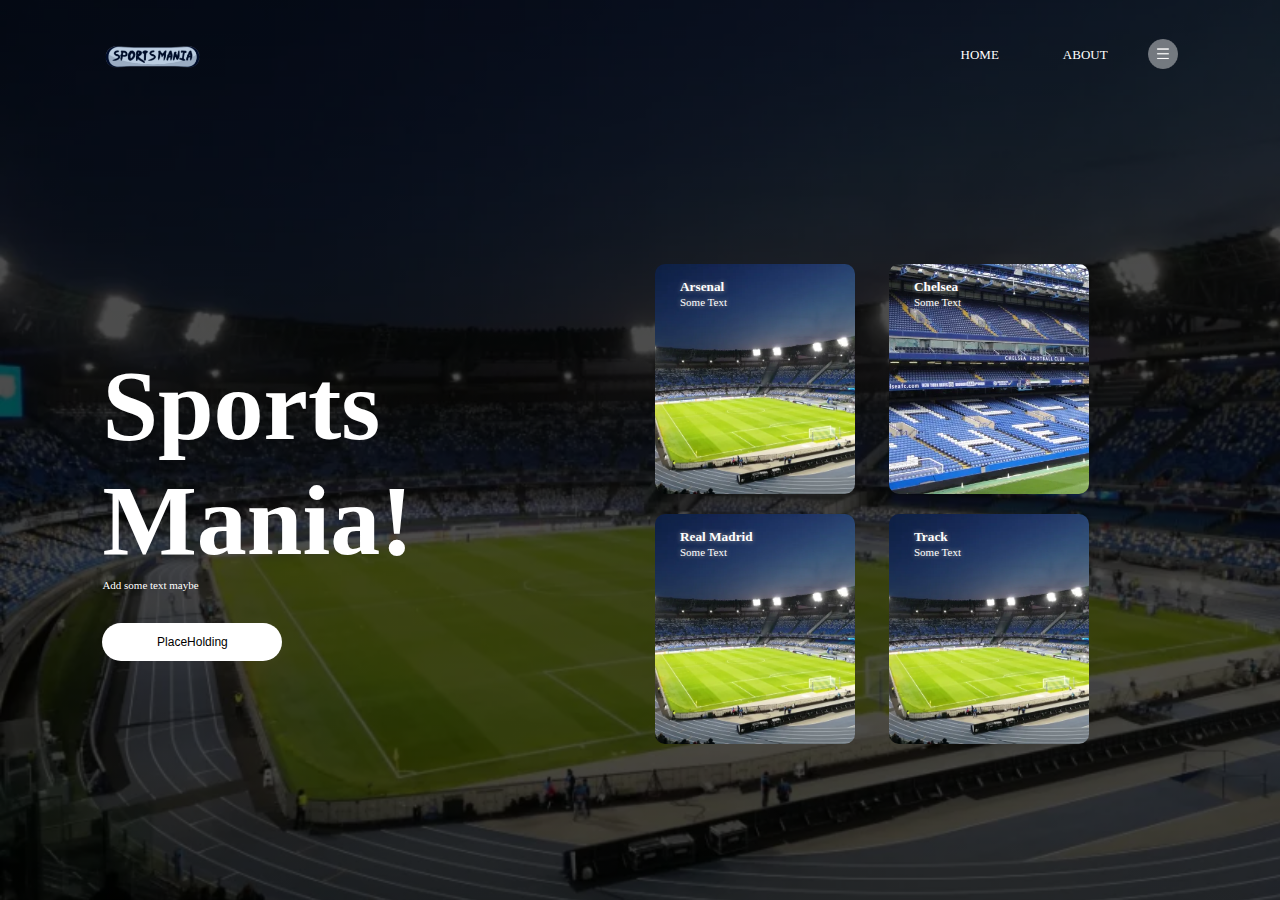
<file: index.html>
<!DOCTYPE html>
<html lang="en">

<head>
    <meta name="viewport" content="width=device-width, initial-scale=1.0">
    <title>Home</title>
    <link rel="stylesheet" href="styles/index.css">
    <link href="https://fonts.googleapis.com/css2?family=Roboto:wght@400;700&display=swap" rel="stylesheet">
</head>
<body>
    <div class="container">
        <div class="navbar">
            <img src="Logo.png" class="logo">
            <nav>
                <ul>
                    <li><a href="">HOME</a></li>
                    <li><a href="">ABOUT</a></li>
                </ul>
            </nav>
            <img src="menu.png" class = "menu-icon">
        </div>

        <div class="row">
            <div class="col">
                <h1>Sports Mania!</h1>
                <p>Add some text maybe</p>
                <button type = "button">PlaceHolding</button> 
            </div>
            <div class="col">
                <div class="card card1" onclick='window.location.href="./Ahaan.html"'>
                    <h5>Arsenal</h5>
                    <p>Some Text</p>

                </div>
                <div class="card card2 " onclick='window.location.href="./Chelsea.html"'>
                    <h5>Chelsea</h5>
                    <p>Some Text</p>
                </div>
                <div class="card card3" onclick='window.location.href="./AdamHTMLFile.html"'>
                    <h5>Real Madrid</h5>
                    <p>Some Text</p>
                </div>
                <div class="card card4" onclick='window.location.href="./AlisaHTMLfile.html"'>
                    <h5>Track</h5>
                    <p>Some Text</p>
                </div>

            </div>
        </div>
    </div>

</body>
</file>
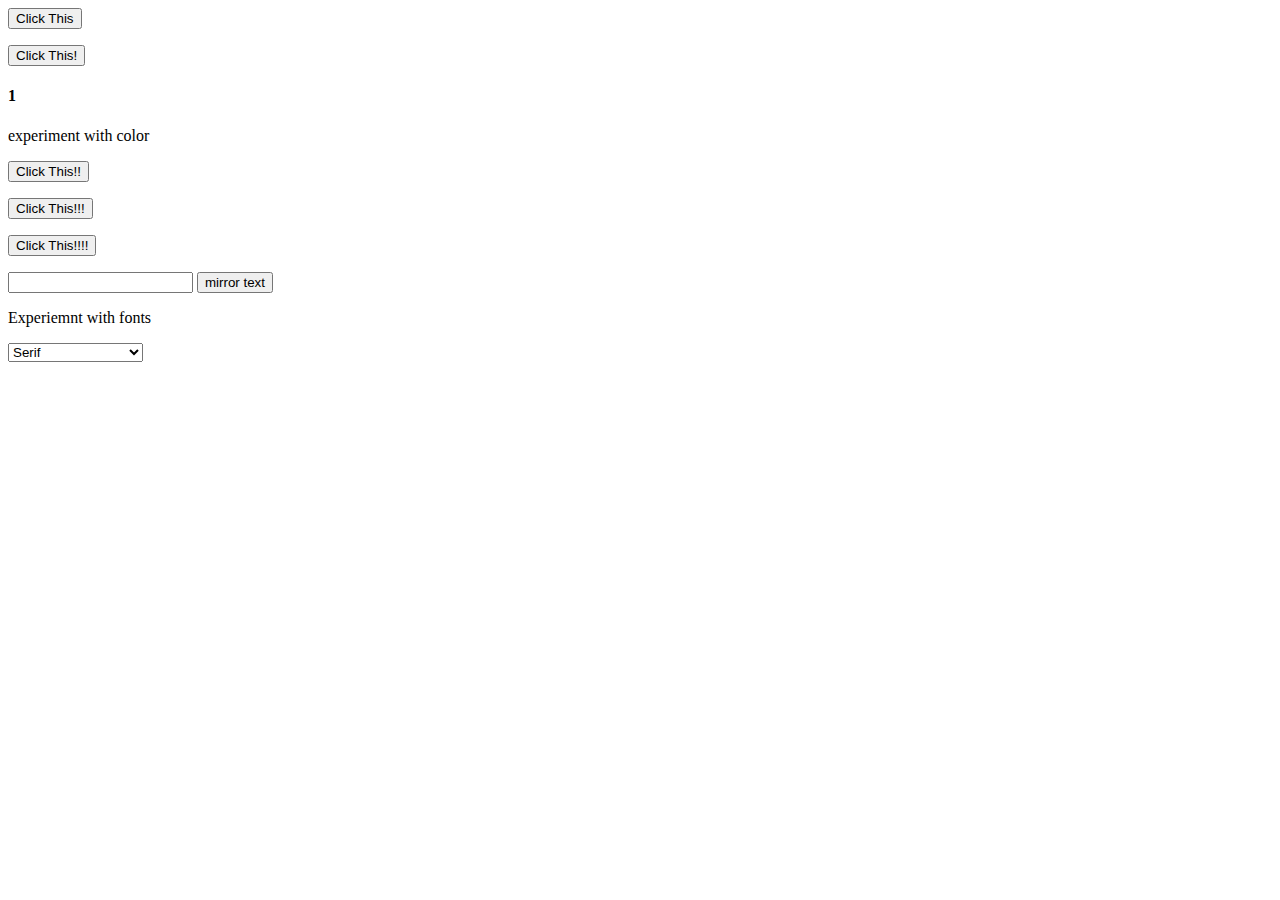
<file: adam-js-exercise.html>
<!DOCTYPE html>
<html>
  <body>
    <script type ="text/javascript" src="./adam.js"></script>
    
  <button id="firstbutton">Click This</button>
  <ul id="list"></ul>

  <button id="secondbutton">Click This!</button>
  <h4 id="head">1</h4>

  <p id="color">experiment with color</p>

  <button id = "black">Click This!!</button>
  <p>
    
  </p>
  <button id = "white">Click This!!!</button>
  <p></p>
  <button id = "blue">Click This!!!!</button>
  <p></p>

  <input type="text" id="input">
  <button id = "mirror">mirror text</button>
  <p></p>
  <div id = "output"></div>

  <p id = "words" > Experiemnt with fonts
  </p>
  <select id = "fonts">
    <option value = "Serif">Serif</option>
    <option value = "Arial">Arial</option>
    <option value = "Times New Roman">Times New Roman</option>
  </select>
    </body>
</html>
</file>
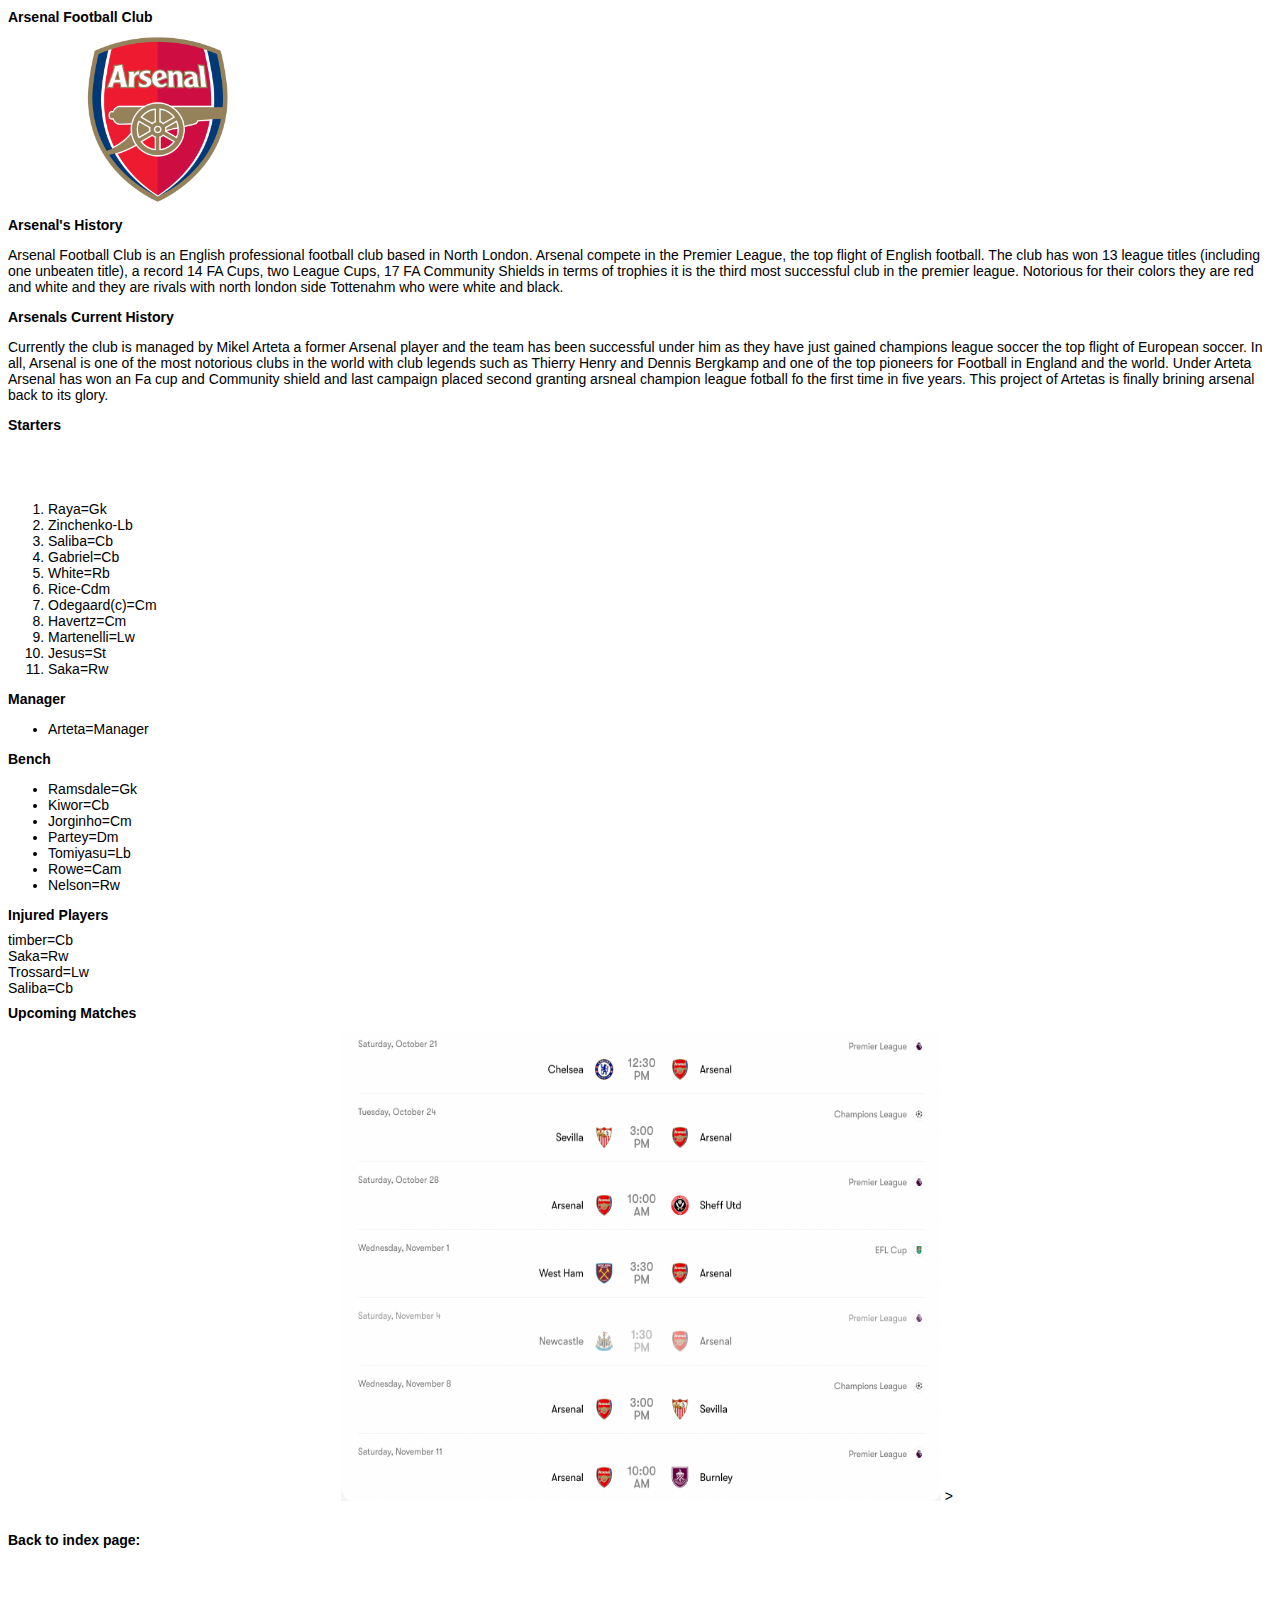
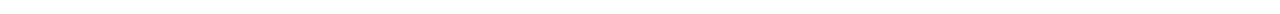
<file: Ahaan.html>
<!DOCTYPE html>
<html>

<head>
    <link rel = "team stylesheet" href = "styles/team.css" />
    <h1>Arsenal Football Club</h1>
    
</head>
 
<body>

    <img src="Arsenal-Logo.html.jpg" alt="Arsenal Logo" width="300" height="170">

    <h1>Arsenal's History</h1>



    <p>
        Arsenal Football Club is an English professional football club based in North London.
        Arsenal compete in the Premier League, the top flight of English football.
        The club has won 13 league titles (including one unbeaten title), a record 14 FA Cups, two League Cups, 17 FA
        Community Shields in terms of trophies it is the third most successful club in the premier league.
        Notorious for their colors they are red and white and they are rivals with north london side Tottenahm who were
        white and black.

    <h1>Arsenals Current History</h1>

    <p>
        Currently the club is managed by Mikel Arteta a former Arsenal player and the team has been successful under him
        as they have just gained champions league soccer the top flight of European soccer.
        In all, Arsenal is one of the most notorious clubs in the world with club legends such as Thierry Henry and
        Dennis Bergkamp and one of the top pioneers for Football in England and the world.
        Under Arteta Arsenal has won an Fa cup and Community shield and last campaign placed second granting arsneal
        champion league fotball fo the first time in five years.
        This project of Artetas is finally brining arsenal back to its glory.



    <h1>Starters</h1>

    <a href="https://www.fotmob.com/teams/9825/squad/arsenal">Visit fotmob.com/teams/9825/squad/arsenal</a>

    <ol>

        <li>Raya=Gk</li>
        <li>Zinchenko-Lb</li>
        <li>Saliba=Cb</li>
        <li>Gabriel=Cb</li>
        <li>White=Rb</li>
        <li>Rice-Cdm</li>
        <li>Odegaard(c)=Cm</li>
        <li>Havertz=Cm</li>
        <li>Martenelli=Lw</li>
        <li>Jesus=St</li>
        <li>Saka=Rw</li>

    </ol>

    <h1>Manager</h1>

    <ul>

        <li>Arteta=Manager</li>

    </ul>


    <h1>Bench</h1>

    <ul>

        <li>Ramsdale=Gk</li>
        <li>Kiwor=Cb</li>
        <li>Jorginho=Cm</li>
        <li>Partey=Dm</li>
        <li>Tomiyasu=Lb</li>
        <li>Rowe=Cam</li>
        <li>Nelson=Rw</li>

    </ul>

    <h1>Injured Players</h1>

    <li>timber=Cb</li>
    <li>Saka=Rw</li>
    <li>Trossard=Lw</li>
    <li>Saliba=Cb</li>

    </h1>


    <h1>Upcoming Matches</h1>

    <a href="https://www.fotmob.com/teams/9825/fixtures/arsenal">Visit fotmob.com/teams/9825/fixtures/arsenal</a>


    <img src="Arsenal_Fixtures.html.jpg" alt=" Arsenal Fixtures" width="600" height="470"> >

    <h3> Back to index page: </h3>
    <a href="./index.html"> Index</a>

</body>

</html>
</file>
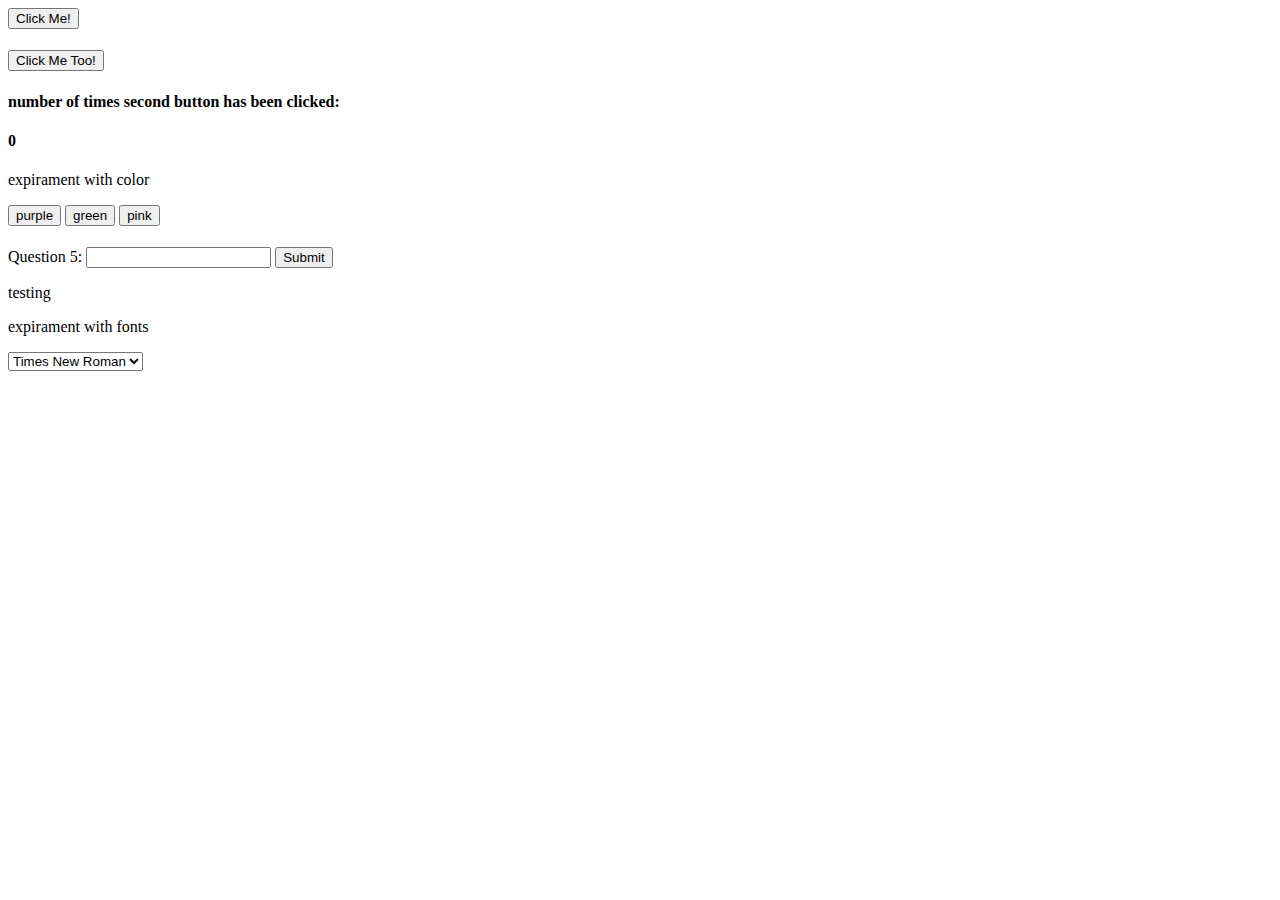
<file: Alisa-js-exercises.html>
<!DOCTYPE html>
<html>
<head>
  <script src = "alisa-js-exercise.js" defer> </script>

</head>
<body>
    <!-- question 2 button:-->
    <button type = "button" id = "b1"> Click Me!</button>
    <div id = "div1"> 
    </div>
    <!-- question 3 button: -->
    <h4>

    </h4>
    <button type = "button" id = "b2"> Click Me Too! </button>
    <h4> number of times second button has been clicked: </h4>
    <h4 id = "changing">
        0
    </h4>
    <!-- question 4 paragraphs % buttons: -->
    <p id = colorP>
        expirament with color 
    </p>
    <button type = "button" id = "colorPurple"> purple</button>
    <button type = "button" id = "colorGreen"> green </button>
    <button type = "button" id = "colorPink"> pink </button>

    <!-- question 5 text box & button-->
    
    
    <h4></h4>
    <label for="tbox"> Question 5:</label>
    <input type= "text" id="tbox" name="Question5:">
    <button type = "button" id = "submit"> Submit</button>
    <p id = "outp">
        testing

    </p>
    
    <!-- question 6 textbox & drop menu-->
    <p id = "fontsP">
        expirament with fonts
    </p>
    
    <!--<label for="fonts">Choose a font:</label> -->
    <select id="font" onchange="changeFontStyle (this);"> 
        <option value="Times New Roman" 
            selected ="selected"> 
            Times New Roman 
        </option> 
        <option value="Courier New"> Courir New</option> 
        <option value="cursive">cUrSiVe</option> 
    </select>
    
</body>
</html>
</file>
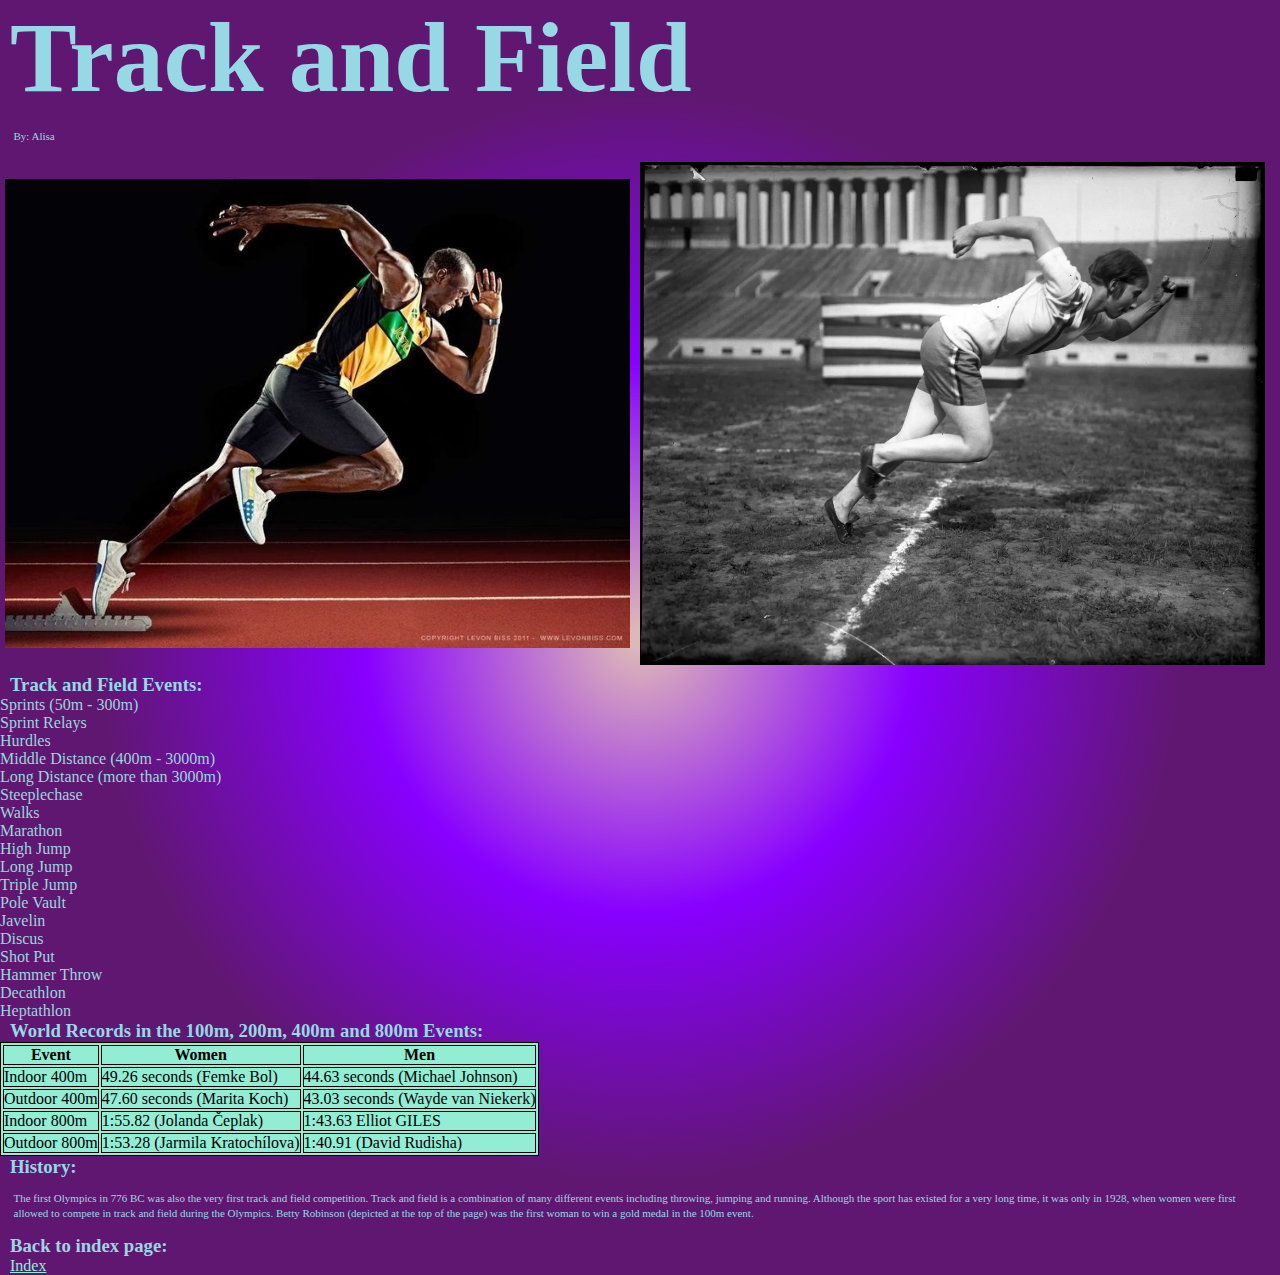
<file: AlisaHTMLfile.html>
<!DOCTYPE html>
<html>
<head>
  <title> About Track </title>
  <link rel = "team stylesheet" href = "styles/index.css" />
  <link rel = "team stylesheet" href = "styles/alisa.css" />

</head>
<body>
    <h1> Track and Field</h1>
    <p> By: Alisa </p>
        
    <div class="row">
      <div class="column">
        <img src="UsaineBolt.jpg" style = "width: 100%" alt="TrackImage">
      </div>
      <div class="column">
        <img src="Betty.jpg" style = "width: 100%" alt="Betty Robinson">
      </div>
    </div>

    <h3> Track and Field Events:</h3>
    <ul>
        <li>Sprints (50m - 300m) </li>
        <li>Sprint Relays</li>
        <li> Hurdles </li>
        <li> Middle Distance (400m - 3000m)</li>
        <li>Long Distance (more than 3000m) </li>
        <li> Steeplechase</li>
        <li> Walks </li>
        <li> Marathon </li>
        <li> High Jump </li>
        <li> Long Jump </li>
        <li> Triple Jump</li>
        <li> Pole Vault </li>
        <li> Javelin </li>
        <li> Discus </li>
        <li> Shot Put </li>
        <li> Hammer Throw </li>
        <li> Decathlon </li>
        <li> Heptathlon </li>
      </ul>
      <h3> World Records in the 100m, 200m, 400m and 800m Events:</h3>
      <table>
        <tr>
            <th>Event</th>
            <th>Women</th>
            <th>Men</th> 
        </tr>
        <tr>
            <td> Indoor 400m </td>
            <td> 49.26 seconds (Femke Bol)</td> 
            <td> 44.63 seconds (Michael Johnson)</td>
        </tr>
        <tr>
            <td> Outdoor 400m </td>
            <td> 47.60 seconds (Marita Koch)</td>
            <td> 43.03 seconds (Wayde van Niekerk)</td>
        </tr>
        <tr>
            <td> Indoor 800m </td>
            <td> 1:55.82 (Jolanda Čeplak) </td>
            <td> 1:43.63	Elliot GILES </td>
        </tr>
        <tr>
            <td> Outdoor 800m </td>
            <td> 1:53.28 (Jarmila Kratochílova) </td>
            <td> 1:40.91 (David Rudisha)</td>
            
        </tr>
      </table>

    <h3> History: </h3>
      <p> The first Olympics in 776 BC was also the very first track and field competition. Track and field is a combination of many different events including throwing, jumping and running.


        Although the sport has existed for a very long time, it was only in 1928, when women were first allowed to compete in track and field during the Olympics. Betty Robinson (depicted at the top of the page) was the first woman to win a gold medal in the 100m event. 
      </p> 
    <h3> Back to index page: </h3>
    <a href="./index.html"> Index</a>


    
</body>
</html>
</file>
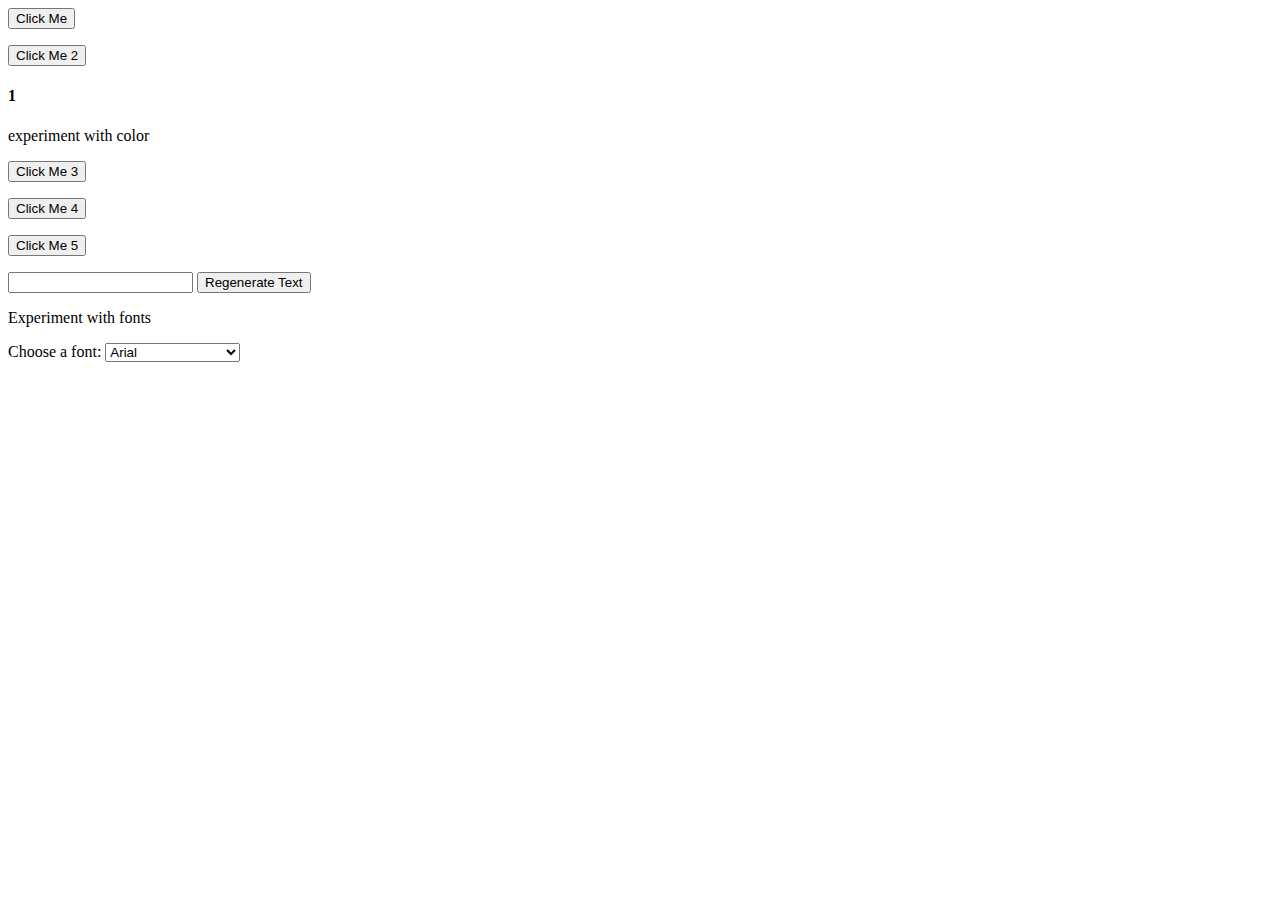
<file: antwone-js-exercise.html>
<!DOCTYPE html>
<html>

<body>

  <script type="text/javascript" src="./antwone.js"></script>

  <button id="button1">Click Me</button>
  <ul id="list"></ul>

  <button id="button2">Click Me 2</button>
  <h4 id="head">1</h4>

  <p id="color">experiment with color</p>

  <button id = "redtext">Click Me 3</button>
  <p></p>
  <button id = "bluetext">Click Me 4</button>
  <p></p>
  <button id = "greentext">Click Me 5</button>
  <p></p>
  <input type="text" id="entry">
  <button id = "regenerate">Regenerate Text</button>
  <p></p>
  <div id = "output"></div>

  
  <p id="Paragraph">Experiment with fonts</p>
    <label for="fontSelector">Choose a font:</label>
    <select id="fontSelector">
        <option value="Arial">Arial</option>
        <option value="Times New Roman">Times New Roman</option>
        <option value="Courier New">Courier New</option>
    </select> 

</body>

</html>
</file>
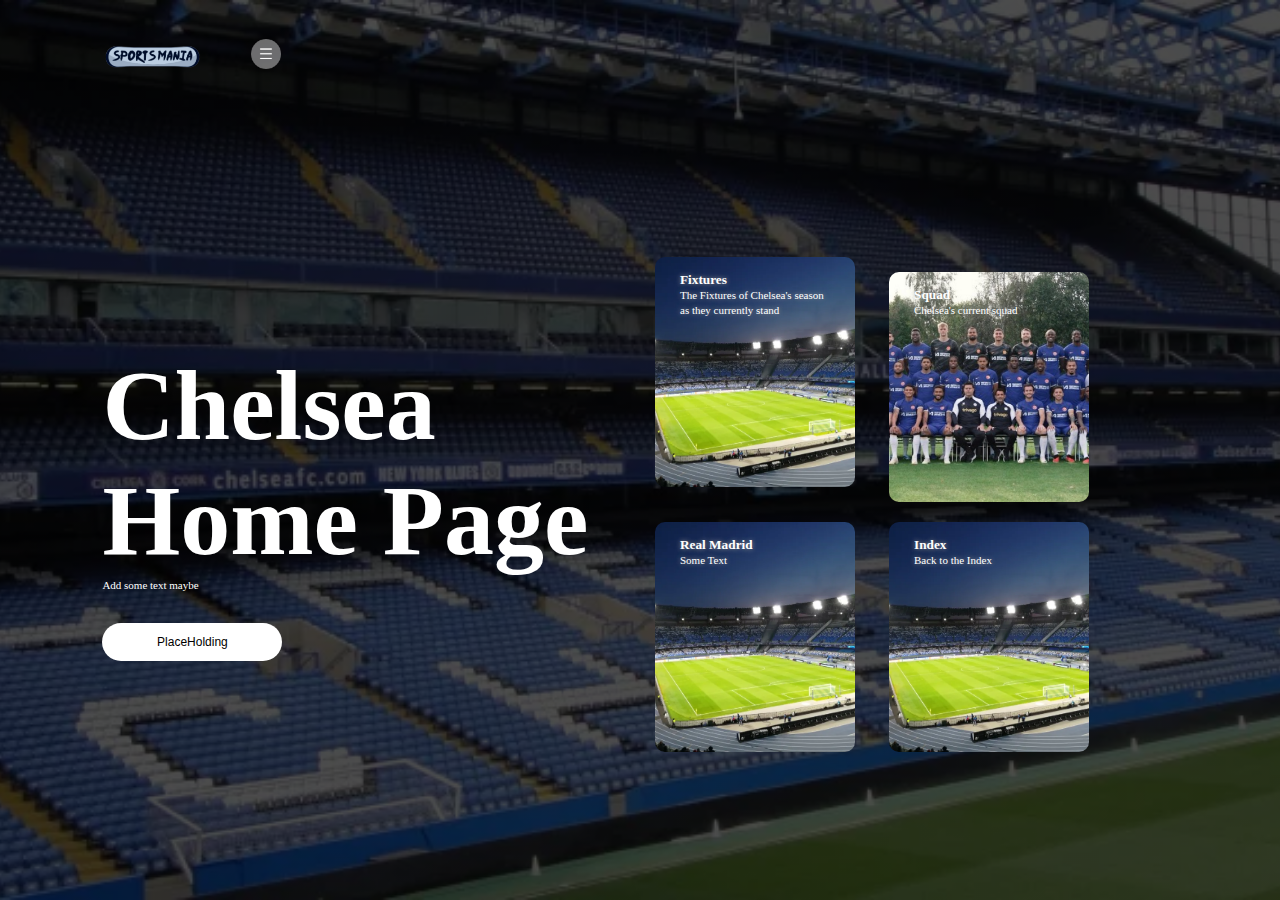
<file: Chelsea.html>
<!DOCTYPE html>
<html lang="en">

<head>
    <meta name="viewport" content="width=device-width, initial-scale=1.0">
    <title>Home</title>
    <link rel="stylesheet" href="styles/antwone.css">
    <link href="https://fonts.googleapis.com/css2?family=Roboto:wght@400;700&display=swap" rel="stylesheet">
</head>
<body>
    <div class="container">
        <div class="navbar">
            <img src="Logo.png" class="logo">
            <img src="menu.png" class = "menu-icon">
        </div>

        <div class="row">
            <div class="col">
                <h1>Chelsea Home Page</h1>
                <p>Add some text maybe</p>
                <button type = "button">PlaceHolding</button> 
            </div>
            <div class="col">
                <div class="card card1" onclick='window.location.href="./matches.html"'>
                    <h5>Fixtures</h5>
                    <p>The Fixtures of Chelsea's season as they currently stand</p>

                </div>
                <div class="card card2 " onclick='window.location.href="./squad.html"'>
                    <h5>Squad</h5>
                    <p>Chelsea's current squad</p>
                </div>
                <div class="card card3" onclick='window.location.href="./.html"'>
                    <h5>Real Madrid</h5>
                    <p>Some Text</p>
                </div>
                <div class="card card4" onclick='window.location.href="index.html"'>
                    <h5>Index</h5>
                    <p>Back to the Index</p>
                </div>

            </div>
        </div>
    </div>

</body>
</file>
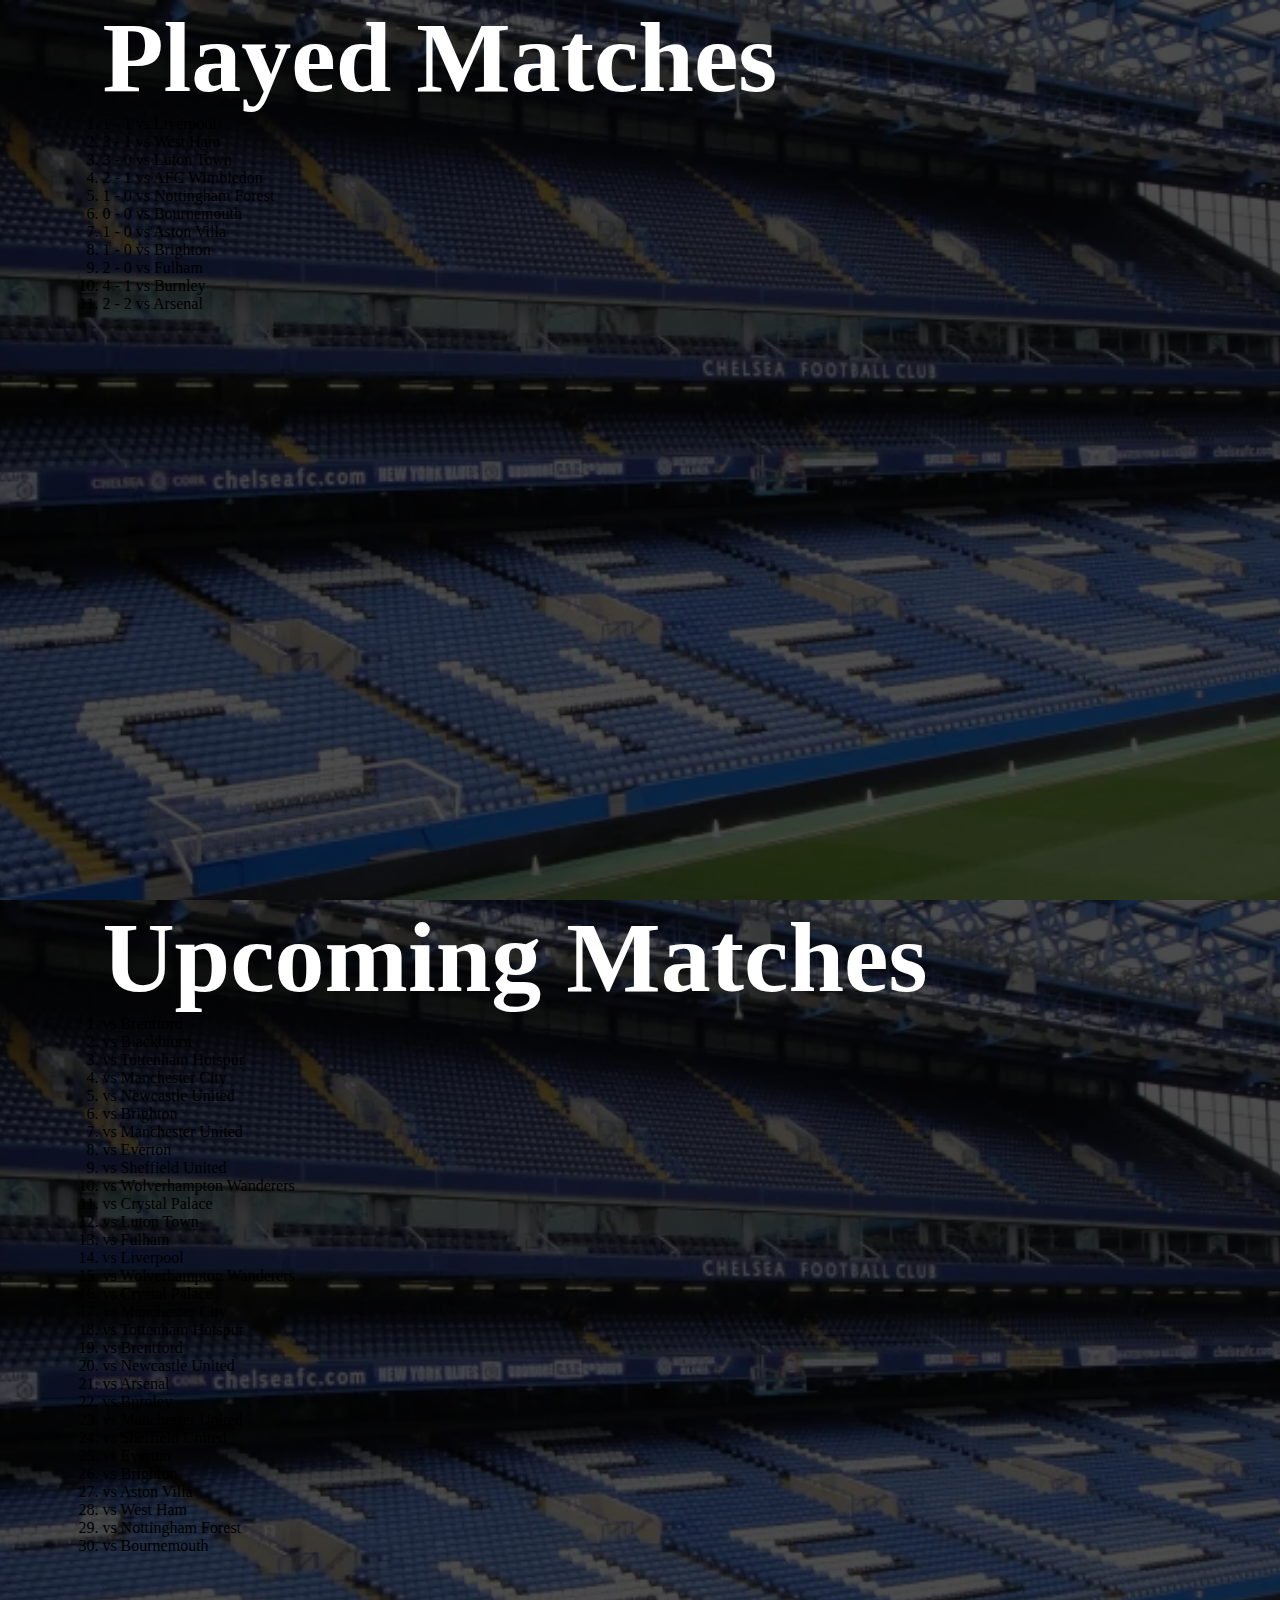
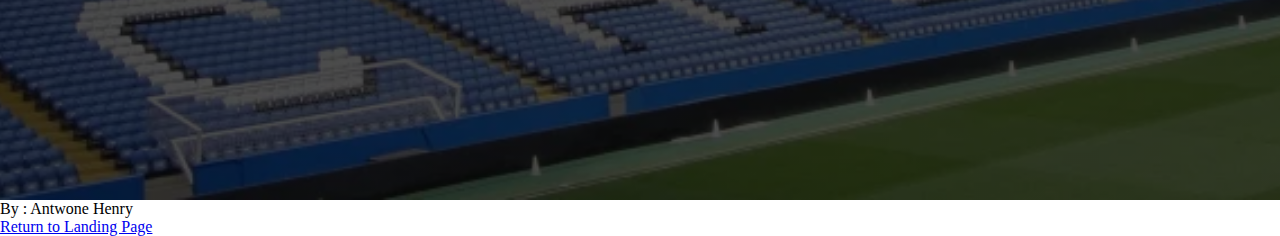
<file: matches.html>
<!DOCTYPE html>
<html>

<head>
    <link rel="stylesheet" href="styles/antwone.css">
    <title>Chelsea F.C.</title>
</head>

<style>
    
head{
    background-image: none;
}
body{
    margin: 0;
}
.container{
    width: 100%;
    margin: 0 auto;
}
.played{
    background-color: rgb(41,62,70);
}
li{
    margin: 0;
}

</style>

<body>
    <title>Fixtures</title>

    <div class="container played">
        <h1>Played Matches</h1>
        <ol>
            <li> 1 - 1 vs Liverpool </li>
            <li> 3 - 1 vs West Ham </li>
            <li> 3 - 0 vs Luton Town</li>
            <li> 2 - 1 vs AFC Wimbledon </li>
            <li> 1 - 0 vs Nottingham Forest </li>
            <li> 0 - 0 vs Bournemouth </li>
            <li> 1 - 0 vs Aston Villa </li>
            <li> 1 - 0 vs Brighton </li>
            <li> 2 - 0 vs Fulham </li>
            <li> 4 - 1 vs Burnley </li>
            <li> 2 - 2 vs Arsenal</li>

        </ol>
    </div>

    <div class="container">
        <h1>Upcoming Matches</h1>
        <ol>
            <li> vs Brentford </li>
            <li> vs Blackbiurn </li>
            <li> vs Tottenham Hotspur </li>
            <li> vs Manchester City </li>
            <li> vs Newcastle United </li>
            <li> vs Brighton </li>
            <li> vs Manchester United </li>
            <li> vs Everton </li>
            <li> vs Sheffield United </li>
            <li> vs Wolverhampton Wanderers </li>
            <li> vs Crystal Palace </li>
            <li> vs Luton Town </li>
            <li> vs Fulham </li>
            <li> vs Liverpool </li>
            <li> vs Wolverhampton Wanderers </li>
            <li> vs Crystal Palace </li>
            <li> vs Manchester City </li>
            <li> vs Tottenham Hotspur </li>
            <li> vs Brentford </li>
            <li> vs Newcastle United </li>
            <li> vs Arsenal </li>
            <li> vs Burnley </li>
            <li> vs Manchester United </li>
            <li> vs Sheffield United </li>
            <li> vs Everton </li>
            <li> vs Brighton </li>
            <li> vs Aston Villa </li>
            <li> vs West Ham </li>
            <li> vs Nottingham Forest </li>
            <li> vs Bournemouth </li>
        </ol>
    </div>




    <footer>By : Antwone Henry</footer>

    <a href=./index.html class="button">Return to Landing Page</a>
</body>

</html>
</file>
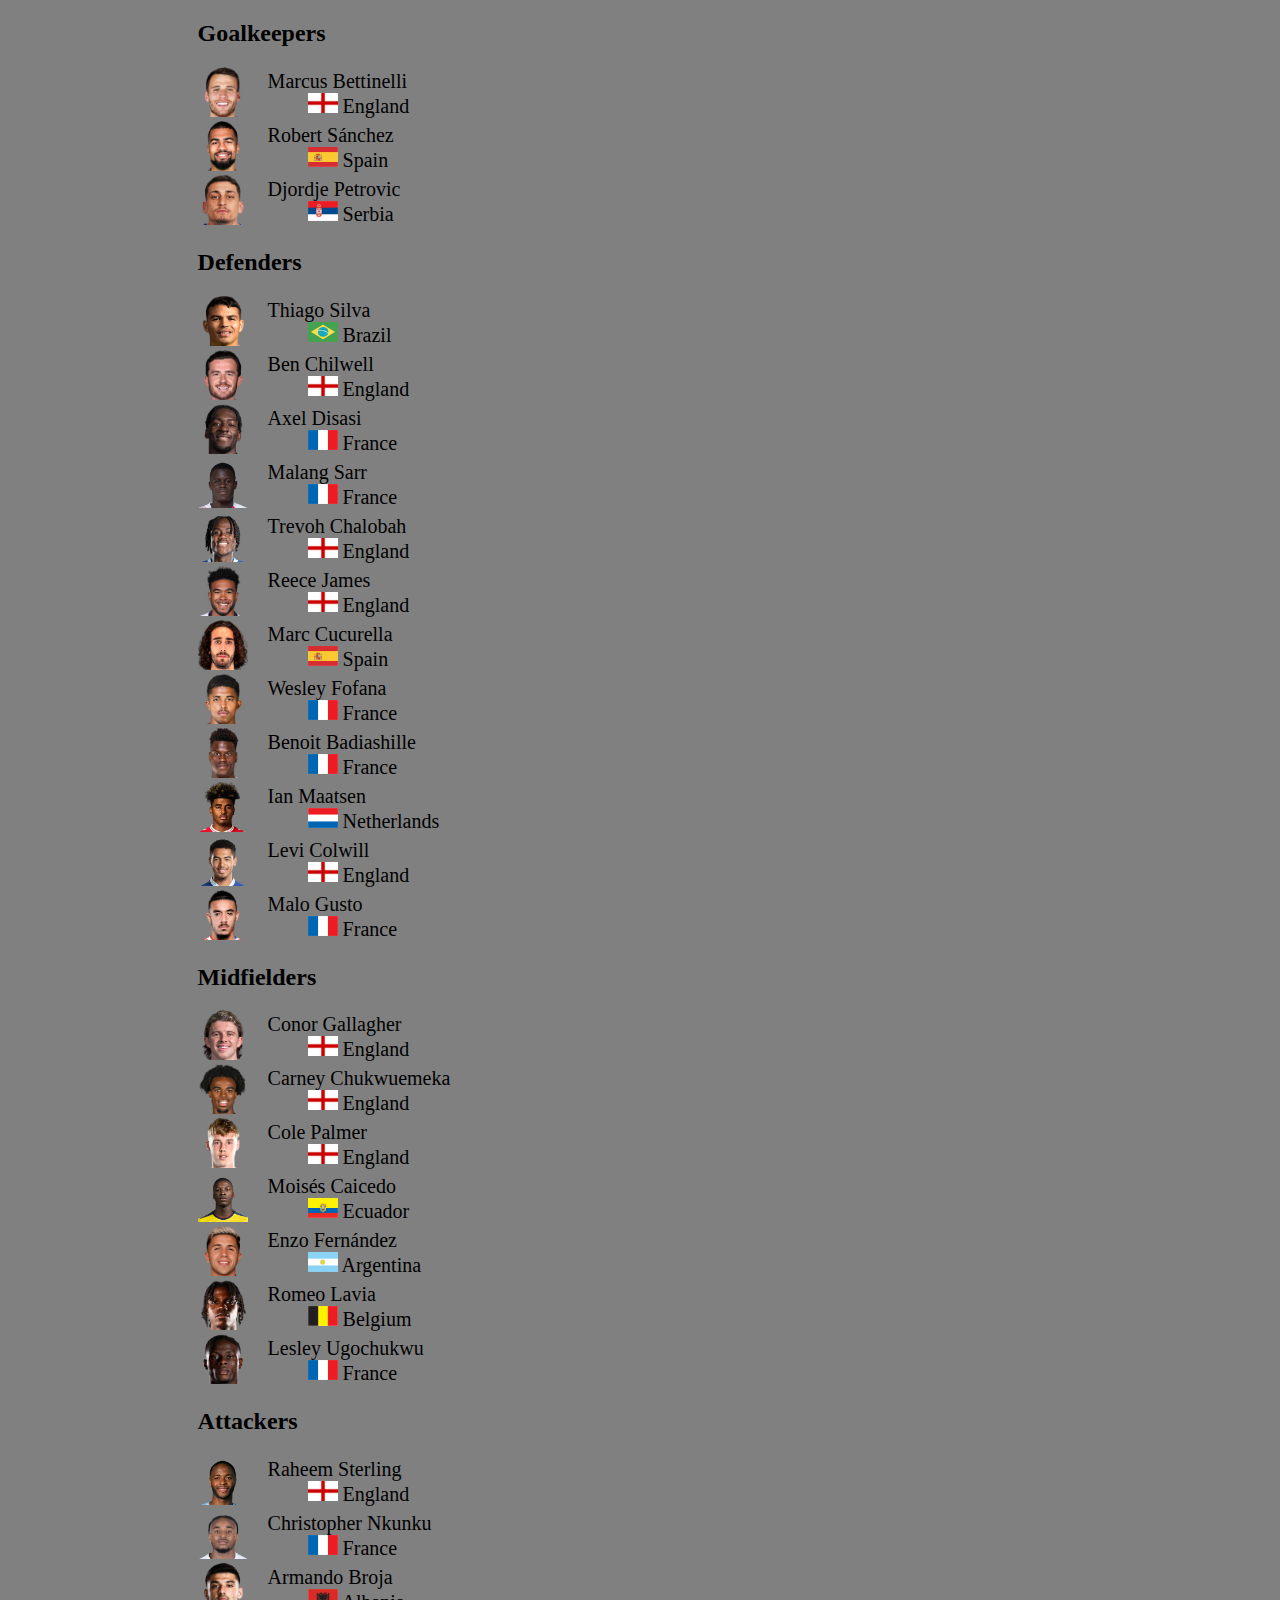
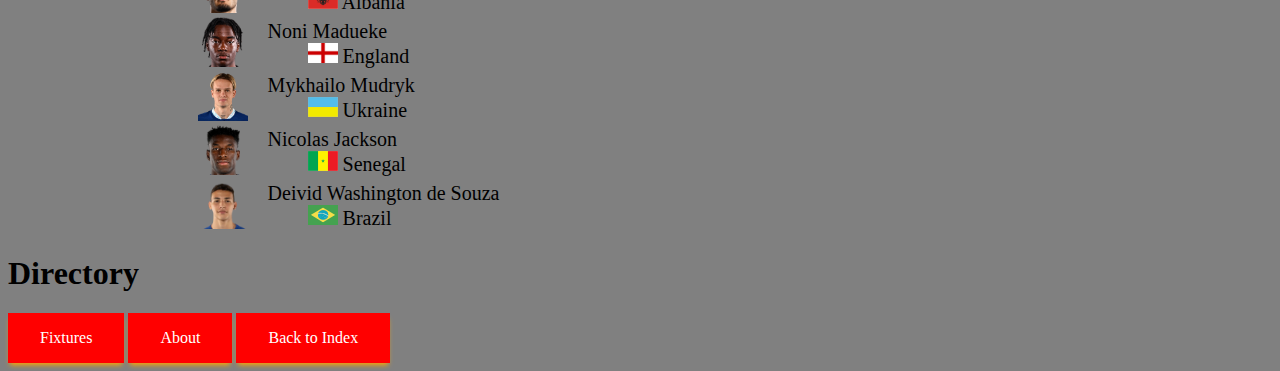
<file: squad.html>
<!DOCTYPE html>
<html>

<head>
    
    <title>Chelsea F.C.</title>
</head>

<style>
    .head{
        background-color: grey
    }
    .container {
        display: flex;
        align-items: center;
        justify-content: left;
       
    }

    .section {
        width: 70%;
        margin: 0% auto;
    }

    img {
        max-width: 100%;
        max-height: 100%;
    }

    .text {
        font-size: 20px;
        padding-left: 20px;
    }

    body {
        background-color: grey;
    }
    .button{
    display: inline-block;
    padding: 1em 2em;
    text-decoration: none;
    transition: ease-in-out 250ms;
    background: red;
    box-shadow: 0px 4px 5px -2px orange;
    color: white;

}
.button:hover{
   transform: translateY(-10px);
}
</style>

<!-- Code above taken and modified from https://codedamn.com/news/frontend/how-to-put-image-and-text-side-by-side-in-html -->
<!--     
 Later on I want to have atleast the Chelsea symbol flip using some form of 3D implementation
 Will probably place the logo on a square background and 3D transform the box

-->

<body>


    <div class="section section1">
        <h2>Goalkeepers</h2>

        <dl>
            <div class="container">
                <div class="image">
                    <img src="Player Images/Bettinelli.png" alt="Failed" width="50" height="50">
                </div>
                <div class="text">
                    <dt> Marcus Bettinelli </dt>
                    <dd><img src = "Flags/tn_eng-flag.gif" width="30" height="20"> England</dd>
                </div>
            </div>

            <div class="container">
                <div class="image">
                    <img src="Player Images/Sánchez.png" alt="Failed" width="50" height="50">
                </div>
                <div class="text">
                    <dt>Robert Sánchez</dt>
                    <dd><img src = "Flags/tn_sp-flag.gif" width="30" height="20"> Spain</dd>
                </div>
            </div>

            <div class="container">
                <div class="image">
                    <img src="Player Images/Petrovic.png" alt="Failed" width="50" height="50">
                </div>
                <div class="text">
                    <dt>Djordje Petrovic</dt>
                    <dd><img src = "Flags/tn_ri-flag.gif" width="30" height="20"> Serbia</dd>
                </div>
            </div>
    </div>

    </dl>

    <div class="section section3">
        <h2>Defenders</h2>


        <dl>
            <div class="container">
                <div class="image">
                    <img src="Player Images/Silva.png" alt="Failed" width="50" height="50">
                </div>
                <div class="text">
                    <dt>Thiago Silva</dt>
                    <dd><img src = "Flags/tn_br-flag.gif" width="30" height="20"> Brazil</dd>
                </div>
            </div>
            <div class="container">
                <div class="image">
                    <img src="Player Images/Chilwell.png" alt="Failed" width="50" height="50">
                </div>
                <div class="text">
                    <dt>Ben Chilwell</dt>
                    <dd><img src = "Flags/tn_eng-flag.gif" width="30" height="20"> England</dd>
                </div>
            </div>
            <div class="container">
                <div class="image">
                    <img src="Player Images/Disasi.png" alt="Failed" width="50" height="50">
                </div>
                <div class="text">
                    <dt>Axel Disasi</dt>
                    <dd><img src = "Flags/tn_fr-flag.gif" width="30" height="20"> France</dd>
                </div>
            </div>
            <div class="container">
                <div class="image">
                    <img src="Player Images/Sarr.png" alt="Failed" width="50" height="50">
                </div>
                <div class="text">
                    <dt>Malang Sarr</dt>
                    <dd><img src = "Flags/tn_fr-flag.gif" width="30" height="20"> France</dd>
                </div>
            </div>
            <div class="container">
                <div class="image">
                    <img src="Player Images/Chalobah.png" alt="Failed" width="50" height="50">
                </div>
                <div class="text">
                    <dt>Trevoh Chalobah</dt>
                    <dd><img src = "Flags/tn_eng-flag.gif" width="30" height="20"> England</dd>
                </div>
            </div>
            <div class="container">
                <div class="image">
                    <img src="Player Images/James.png" alt="Failed" width="50" height="50">
                </div>
                <div class="text">
                    <dt>Reece James </dt>
                    <dd><img src = "Flags/tn_eng-flag.gif" width="30" height="20"> England</dd>
                </div>
            </div>
            <div class="container">
                <div class="image">
                    <img src="Player Images/Marc.png" alt="Failed" width="50" height="50">
                </div>
                <div class="text">
                    <dt>Marc Cucurella </dt>
                    <dd><img src = "Flags/tn_sp-flag.gif" width="30" height="20"> Spain</dd>
                </div>
            </div>
            <div class="container">
                <div class="image">
                    <img src="Player Images/Fofana.webp" alt="Failed" width="50" height="50">
                </div>
                <div class="text">
                    <dt>Wesley Fofana</dt>
                    <dd><img src = "Flags/tn_fr-flag.gif" width="30" height="20"> France</dd>
                </div>
            </div>
            <div class="container">
                <div class="image">
                    <img src="Player Images/Badiashille.png" alt="Failed" width="50" height="50">
                </div>
                <div class="text">
                    <dt>Benoit Badiashille</dt>
                    <dd><img src = "Flags/tn_fr-flag.gif" width="30" height="20"> France</dd>
                </div>
            </div>
            <div class="container">
                <div class="image">
                    <img src="Player Images/Maatsen.png" alt="Failed" width="50" height="50">
                </div>
                <div class="text">
                    <dt>Ian Maatsen </dt>
                    <dd><img src = "Flags/tn_nl-flag.gif" width="30" height="20"> Netherlands</dd>
                </div>
            </div>
            <div class="container">
                <div class="image">
                    <img src="Player Images/Colwill.png" alt="Failed" width="50" height="50">
                </div>
                <div class="text">
                    <dt>Levi Colwill </dt>
                    <dd><img src = "Flags/tn_eng-flag.gif" width="30" height="20"> England</dd>
                </div>
            </div>
            <div class="container">
                <div class="image">
                    <img src="Player Images/Gusto.png" alt="Failed" width="50" height="50">
                </div>
                <div class="text">
                    <dt>Malo Gusto</dt>
                    <dd><img src = "Flags/tn_fr-flag.gif" width="30" height="20"> France</dd>
                </div>
            </div>
    </div>
    </dl>


    <div class="section section2">
        <h2>Midfielders</h2>

        <dl>
            <div class="container">
                <div class="image">
                    <img src="Player Images/Conor.png" alt="Failed" width="50" height="50">
                </div>
                <div class="text">
                    <dt>Conor Gallagher</dt>
                    <dd><img src = "Flags/tn_eng-flag.gif" width="30" height="20"> England</dd>
                </div>
            </div>
            <div class="container">
                <div class="image">
                    <img src="Player Images/Carney.png" alt="Failed" width="50" height="50">
                </div>
                <div class="text">
                    <dt>Carney Chukwuemeka</dt>
                    <dd><img src = "Flags/tn_eng-flag.gif" width="30" height="20"> England</dd>
                </div>
            </div>
            <div class="container">
                <div class="image">
                    <img src="Player Images/Palmer.png" alt="Failed" width="50" height="50">
                </div>
                <div class="text">
                    <dt>Cole Palmer</dt>
                    <dd><img src = "Flags/tn_eng-flag.gif" width="30" height="20"> England</dd>
                </div>
            </div>
            <div class="container">
                <div class="image">
                    <img src="Player Images/Caicedo.png" alt="Failed" width="50" height="50">
                </div>
                <div class="text">
                    <dt>Moisés Caicedo</dt>
                    <dd><img src = "Flags/tn_ec-flag.gif" width="30" height="20"> Ecuador</dd>
                </div>
            </div>
            <div class="container">
                <div class="image">
                    <img src="Player Images/Enzo.png" alt="Failed" width="50" height="50">
                </div>
                <div class="text">
                    <dt>Enzo Fernández </dt>
                    <dd><img src = "Flags/tn_ar-flag.gif" width="30" height="20"> Argentina</dd>
                </div>
            </div>
            <div class="container">
                <div class="image">
                    <img src="Player Images/Lavia.png" alt="Failed" width="50" height="50">
                </div>
                <div class="text">
                    <dt>Romeo Lavia </dt>
                    <dd><img src = "Flags/tn_be-flag.gif" width="30" height="20"> Belgium</dd>
                </div>
            </div>
            <div class="container">
                <div class="image">
                    <img src="Player Images/Lesley.png" alt="Failed" width="50" height="50">
                </div>
                <div class="text">
                    <dt>Lesley Ugochukwu </dt>
                    <dd><img src = "Flags/tn_fr-flag.gif" width="30" height="20"> France</dd>
                </div>
            </div>
    </div>
    </dl>




    <div class="section section4">
        <h2>Attackers</h2>
        <dl>
            <div class="container">
                <div class="image">
                    <img src="Player Images/Sterling.webp" alt="Failed" width="50" height="50">
                </div>
                <div class="text">
                    <dt>Raheem Sterling</dt>
                    <dd><img src = "Flags/tn_eng-flag.gif" width="30" height="20"> England</dd>
                </div>
            </div>
            <div class="container">
                <div class="image">
                    <img src="Player Images/Nkunku.png" alt="Failed" width="50" height="50">
                </div>
                <div class="text">
                    <dt>Christopher Nkunku</dt>
                    <dd><img src = "Flags/tn_fr-flag.gif" width="30" height="20"> France</dd>
                </div>
            </div>
            <div class="container">
                <div class="image">
                    <img src="Player Images/Broja.png" alt="Failed" width="50" height="50">
                </div>
                <div class="text">
                    <dt>Armando Broja</dt>
                    <dd><img src = "Flags/tn_al-flag.gif" width="30" height="20"> Albania</dd>
                </div>
            </div>
            <div class="container">
                <div class="image">
                    <img src="Player Images/Madueke.png" alt="Failed" width="50" height="50">
                </div>
                <div class="text">
                    <dt>Noni Madueke</dt>
                    <dd><img src = "Flags/tn_eng-flag.gif" width="30" height="20"> England</dd>
                </div>
            </div>
            <div class="container">
                <div class="image">
                    <img src="Player Images/Mudryk.png" alt="Failed" width="50" height="50">
                </div>
                <div class="text">
                    <dt>Mykhailo Mudryk</dt>
                    <dd><img src = "Flags/tn_up-flag.gif" width="30" height="20"> Ukraine</dd>
                </div>
            </div>
            <div class="container">
                <div class="image">
                    <img src="Player Images/Jackson.png" alt="Failed" width="50" height="50">
                </div>
                <div class="text">
                    <dt>Nicolas Jackson</dt>
                    <dd><img src = "Flags/tn_sg-flag.gif" width="30" height="20"> Senegal</dd>
                </div>
            </div>
            <div class="container">
                <div class="image">
                    <img src="Player Images/Washington.webp" alt="Failed" width="50" height="50">
                </div>
                <div class="text">
                    <dt>Deivid Washington de Souza</dt>
                    <dd><img src = "Flags/tn_br-flag.gif" width="30" height="20"> Brazil</dd>
                </div>
            </div>
    </div>
    <h1>Directory</h1>
    <a href="./matches.html" class="button">Fixtures</a>
    <a href="Chelsea.html" class ="button">About</a>
    <a href="./index.html" class="button">Back to Index</a>


    </dl>

</body>

</html>
</file>
<file: styles/index.css>
*{
    margin: 0;
    padding: 0;
}
.container{
    width: 100%;
    height: 100vh;
    background-image: linear-gradient(rgba(0,0,0,0.7),rgba(0,0,0,0.7)), url("../background.webp");
    background-position: center;
    background-size: cover;
    padding-left:8%;
    padding-right: 8%;
    box-sizing: border-box;
}
.navbar{
    height: 12%;
    display: flex;
    align-items: center;
}
.logo{
    width: 75x;
    height: 50px;
    cursor: pointer;
}
.menu-icon{
    width: 30px;
    cursor: pointer;
    margin-left: 40px;
}
nav{
    flex: 1;
    text-align: right;
}
nav ul li{
    list-style: none;
    display: inline-block;
    margin-left: 60px;
}

nav ul li a{
    text-decoration: none;
    color: #fff;
    font-size: 13px;
}
.row{
    display: flex;
    height: 88%;
    align-items: center;
}
.col{
        flex-basis: 50%;
     
}
h1{
    color: #fff;
    font-size: 100px;
}
p{
    color: #fff;
    font-size: 11px;
    line-height: 15px;
}
button{
    width: 180px;
    color: black;
    font-size: 12px;
    padding: 12px 0;
    background: #fff;
    border: 0;
    border-radius: 20px;
    outline: none;
    margin-top: 30px;
}
.card{
    width: 200px;
    height: 230px;
    display: inline-block;
    border-radius:10px ;
    padding: 15px 25px;
    box-sizing: border-box;
    cursor: pointer;
    margin: 10px 15px;
    background-position: center;
    background-size: cover;
    transition: transform 0.5s;
}

.card1{
    background-image: url("../background.webp");
}
.card2{
    background-image: url("../StamfordBridge.webp");
}
.card3{
    background-image: url("../background.webp");
}
.card4{
    background-image:url("../background.webp");
}

.card:hover{
    transform: translateY(-10px);
}
h5{
    color: #fff;
    text-shadow: 0 0 5px #999;
}
.card p{
    text-shadow: 0 0 5px #999;
    font-size: 8 px;
}
</file>
<file: styles/team.css>
a:link, a:visited {
    color: white;
    padding: 14px 25px;
    text-align: center;
    text-decoration: none;
    display: inline-block;
  }

a:hover, a:active{
        background-color: rgb(225, 156, 217)
    
}

*{
    font-family: 'Roboto', sans-serif;
    font-size: 14px;
}
</file>
<file: styles/alisa.css>
body {
    background-color: rgb(182, 230, 173);
    background-image: radial-gradient(circle, rgb(221, 184, 184) 1%, rgb(136, 0, 255), rgb(96, 23, 113) 60%);
    margin-right: 10px;
  }
 
  .row {
    display: flex;
  }
  
  .column {
    flex: 50%;
    padding: 5px;
  }

  h1,h2,h3 {
    color: rgb(150, 216, 227);
    margin-left: 10px;
  }
  ul{
    color: rgb(151, 215, 218);
  }
  table, th, td{
    background-color: rgb(147, 237, 213);
    border: 1px solid;
  }
  p{
    margin: 1.5vh;
    color:rgb(150, 216, 227);
  }
  img, h1{
    height: 110%;
    width: 100%;
  }
  a{
    color: rgb(147, 237, 213);
    margin: 10px;
  }
</file>
<file: styles/antwone.css>
*{
   margin: 0;
   padding: 0;
}
.container{
   width: 100%;
   height: 100vh;
   background-image: linear-gradient(rgba(0,0,0,0.7),rgba(0,0,0,0.7)), url("../StamfordBridge.webp");
   background-position: center;
   background-size: cover;
   padding-left:8%;
   padding-right: 8%;
   box-sizing: border-box;
}
.navbar{
   height: 12%;
   display: flex;
   align-items: center;
}
.logo{
   width: 75x;
   height: 50px;
   cursor: pointer;
}
.menu-icon{
   width: 30px;
   cursor: pointer;
   margin-left: 40px;
}
nav{
   flex: 1;
   text-align: right;
}
nav ul li{
   list-style: none;
   display: inline-block;
   margin-left: 60px;
}

nav ul li a{
   text-decoration: none;
   color: #fff;
   font-size: 13px;
}
.row{
   display: flex;
   height: 88%;
   align-items: center;
}
.col{
       flex-basis: 50%;
    
}
h1{
   color: #fff;
   font-size: 100px;
}
p{
   color: #fff;
   font-size: 11px;
   line-height: 15px;
}
button{
   width: 180px;
   color: black;
   font-size: 12px;
   padding: 12px 0;
   background: #fff;
   border: 0;
   border-radius: 20px;
   outline: none;
   margin-top: 30px;
}
.card{
   width: 200px;
   height: 230px;
   display: inline-block;
   border-radius:10px ;
   padding: 15px 25px;
   box-sizing: border-box;
   cursor: pointer;
   margin: 10px 15px;
   background-position: center;
   background-size: cover;
   transition: transform 0.5s;
}

.card1{
   background-image: url("../background.webp");
}
.card2{
   background-image: url("../TeamPhoto.png");
}
.card3{
   background-image: url("../background.webp");
}
.card4{
   background-image:url("../background.webp");
}

.card:hover{
   transform: translateY(-10px);
}
h5{
   color: #fff;
   text-shadow: 0 0 5px #999;
}
.card p{
   text-shadow: 0 0 5px #999;
   font-size: 8 px;
}
</file>
